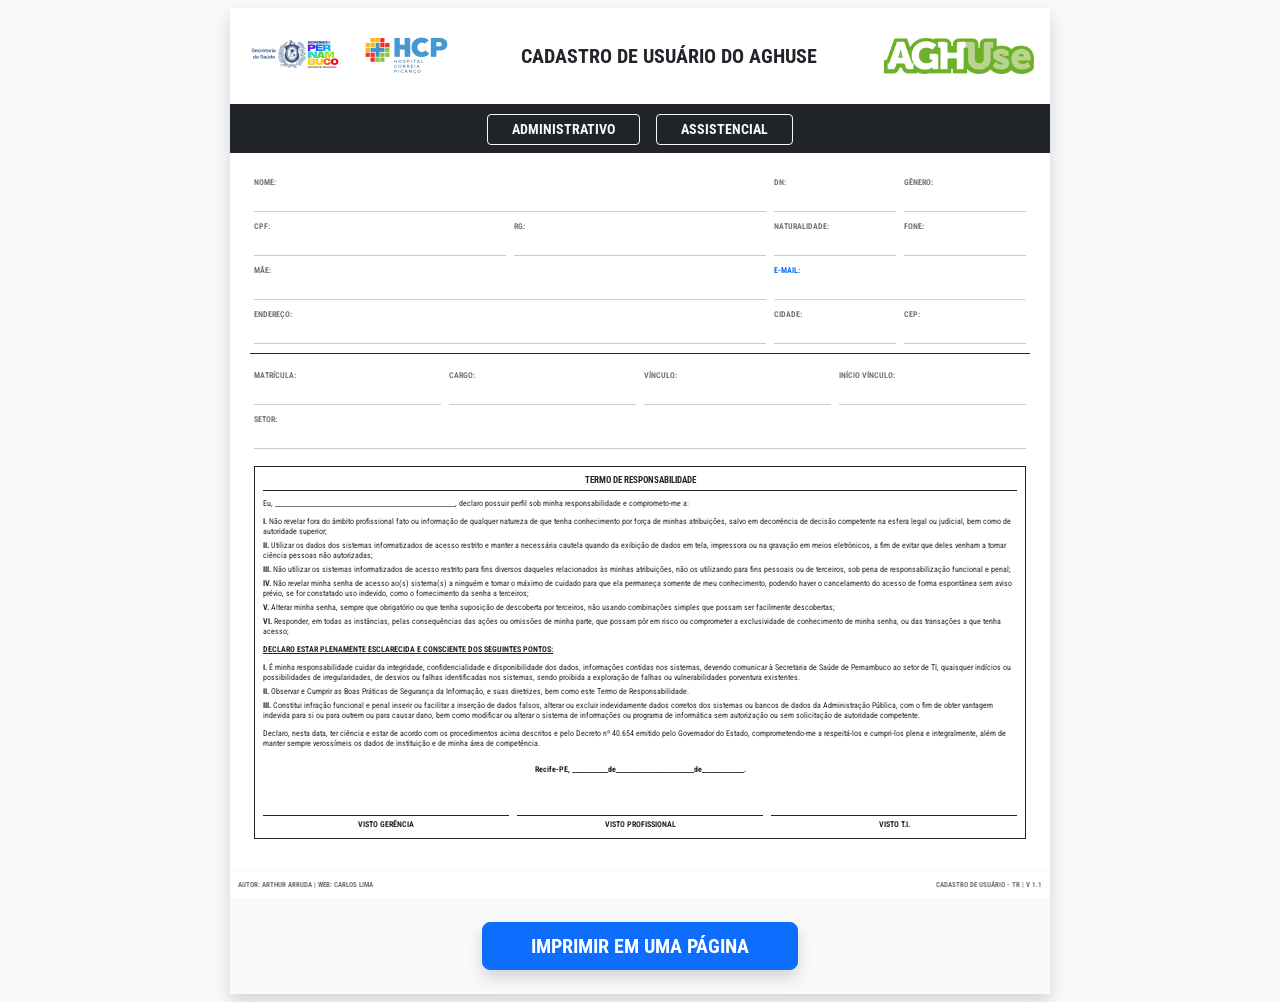
<file: cadastro_aghuse/cadastro.html>
<!DOCTYPE html>
<html lang="pt-br">
<head>
    <meta charset="UTF-8">
    <meta name="viewport" content="width=device-width, initial-scale=1.0">
    <title>HCP - Formulário Unificado AGHUse</title>
    <link href="https://cdn.jsdelivr.net/npm/bootstrap@5.3.3/dist/css/bootstrap.min.css" rel="stylesheet">
    <style>
        @import url('https://fonts.googleapis.com/css2?family=Roboto+Condensed:wght@400;700&display=swap');
        
        body { 
            font-family: 'Roboto Condensed', sans-serif; 
        }
        
        /* Classes personalizadas para manter a densidade do formulário e otimização A4 */
        .text-tiny { font-size: 8px !important; }
        .text-sub { font-size: 9px !important; }
        .text-footer { font-size: 7px !important; }
        
        .input-line { 
            border: none; 
            border-bottom: 1px solid #ccc; 
            padding: 1px; 
            width: 100%; 
            font-size: 10px; 
            text-transform: uppercase; 
            background-color: transparent;
        }
        .input-line:focus {
            outline: none;
            border-bottom: 1px solid #0d6efd;
        }

        @media print {
            @page { size: A4; margin: 0.4cm; }
            body { background: white; padding: 0; }
            .container-main { box-shadow: none !important; border: 1px solid #000 !important; width: 100% !important; margin: 0 !important; }
            input { border-bottom: 1px solid #000 !important; }
            form { page-break-inside: avoid; }
        }
    </style>
</head>
<body class="bg-light p-2">

    <div class="container-main bg-white shadow mx-auto" style="max-width: 820px;">
        
        <header class="p-3 border-bottom border-2 border-dark bg-white">
            <div class="d-flex align-items-center justify-content-between flex-wrap gap-2">
                <div class="d-flex align-items-center gap-3">
                    <img src="saude_fundoquadriculado.png" alt="Saúde fundo quadriculado" class="img-fluid" style="height: 64px; object-fit: contain;" />
                    <img src="hcp.png" alt="hospital correia picanço" class="img-fluid" style="height: 64px; object-fit: contain;" />
                </div>
                <h1 class="text-center fs-5 fw-bold text-uppercase m-0 flex-grow-1">Cadastro de Usuário do AGHUse</h1>
                <div class="text-end">
                    <img src="aghuse_semfundo.png" alt="aghuse logotipo" class="img-fluid" style="height: 36px; object-fit: contain;" />
                </div>
            </div>
        </header>

        <div class="d-print-none bg-dark p-2 d-flex gap-3 justify-content-center">
            <button type="button" onclick="mudarPerfil('admin')" class="btn btn-outline-light btn-sm fw-bold text-uppercase px-4">ADMINISTRATIVO</button>
            <button type="button" onclick="mudarPerfil('assist')" class="btn btn-outline-light btn-sm fw-bold text-uppercase px-4">ASSISTENCIAL</button>
        </div>

        <form class="p-4">
            <div class="row g-2 mb-3">
                <div class="col-12 col-md-8">
                    <label class="d-block text-tiny fw-bold text-uppercase text-secondary m-0">Nome:</label>
                    <input type="text" class="input-line">
                </div>
                <div class="col-6 col-md-2">
                    <label class="d-block text-tiny fw-bold text-uppercase text-secondary m-0">DN:</label>
                    <input type="text" class="input-line">
                </div>
                <div class="col-6 col-md-2">
                    <label class="d-block text-tiny fw-bold text-uppercase text-secondary m-0">Gênero:</label>
                    <input type="text" class="input-line">
                </div>

                <div class="col-12 col-sm-6 col-md-4">
                    <label class="d-block text-tiny fw-bold text-uppercase text-secondary m-0">CPF:</label>
                    <input type="text" class="input-line">
                </div>
                <div class="col-12 col-sm-6 col-md-4">
                    <label class="d-block text-tiny fw-bold text-uppercase text-secondary m-0">RG:</label>
                    <input type="text" class="input-line">
                </div>
                <div class="col-6 col-md-2">
                    <label class="d-block text-tiny fw-bold text-uppercase text-secondary m-0">Naturalidade:</label>
                    <input type="text" class="input-line">
                </div>
                <div class="col-6 col-md-2">
                    <label class="d-block text-tiny fw-bold text-uppercase text-secondary m-0">Fone:</label>
                    <input type="text" class="input-line">
                </div>

                <div class="col-12 col-md-8">
                    <label class="d-block text-tiny fw-bold text-uppercase text-secondary m-0">Mãe:</label>
                    <input type="text" class="input-line">
                </div>
                <div class="col-12 col-md-4">
                    <label class="d-block text-tiny fw-bold text-uppercase text-primary m-0">E-mail:</label>
                    <input type="email" class="input-line border-primary border-opacity-25">
                </div>             

                <div class="col-12 col-md-8">
                    <label class="d-block text-tiny fw-bold text-uppercase text-secondary m-0">Endereço:</label>
                    <input type="text" class="input-line">
                </div>
                <div class="col-6 col-md-2">
                    <label class="d-block text-tiny fw-bold text-uppercase text-secondary m-0">Cidade:</label>
                    <input type="text" class="input-line">
                </div>
                <div class="col-6 col-md-2">
                    <label class="d-block text-tiny fw-bold text-uppercase text-secondary m-0">CEP:</label>
                    <input type="text" class="input-line">
                </div>
            </div>

            <div class="border-top border-dark pt-2 row g-2 mb-3">
                <div class="col-12 col-sm-6 col-md-3">
                    <label class="d-block text-tiny fw-bold text-uppercase text-secondary m-0">Matrícula:</label>
                    <input type="text" class="input-line">
                </div>
                <div class="col-12 col-sm-6 col-md-3">
                    <label class="d-block text-tiny fw-bold text-uppercase text-secondary m-0">Cargo:</label>
                    <input type="text" class="input-line">
                </div>
                <div class="col-12 col-sm-6 col-md-3">
                    <label class="d-block text-tiny fw-bold text-uppercase text-secondary m-0">Vínculo:</label>
                    <input type="text" class="input-line">
                </div>
                <div class="col-12 col-sm-6 col-md-3">
                    <label class="d-block text-tiny fw-bold text-uppercase text-secondary m-0">Início Vínculo:</label>
                    <input type="text" class="input-line">
                </div>
                <div class="col-12">
                    <label class="d-block text-tiny fw-bold text-uppercase text-secondary m-0">Setor:</label>
                    <input type="text" class="input-line">
                </div>
            </div>

            <div id="assist-fields" class="d-none border-top border-primary bg-light p-2 row g-2 mb-3">
                <div class="col-12 col-md-4">
                    <label class="d-block text-tiny fw-bold text-uppercase text-primary m-0">Nº Conselho:</label>
                    <input type="text" class="input-line border-primary border-opacity-25">
                </div>
                <div class="col-6 col-md-4">
                    <label class="d-block text-tiny fw-bold text-uppercase text-primary m-0">Data Início:</label>
                    <input type="text" class="input-line border-primary border-opacity-25">
                </div>
                <div class="col-6 col-md-4">
                    <label class="d-block text-tiny fw-bold text-uppercase text-primary m-0">Data Fim:</label>
                    <input type="text" class="input-line border-primary border-opacity-25">
                </div>
                <div class="col-12 col-md-4">
                    <label class="d-block text-tiny fw-bold text-uppercase text-primary m-0">Grau Instrução:</label>
                    <input type="text" class="input-line border-primary border-opacity-25">
                </div>
                <div class="col-12 col-md-8">
                    <label class="d-block text-tiny fw-bold text-uppercase text-primary m-0">Curso / Instituição:</label>
                    <input type="text" class="input-line border-primary border-opacity-25">
                </div>
            </div>

            <div class="border border-dark p-2 bg-white mb-2">
                <h4 class="text-sub fw-bold text-uppercase text-center border-bottom border-dark pb-1 mb-2">Termo de Responsabilidade</h4>
                <div class="text-tiny text-justify lh-sm">
                    <p class="mb-2">Eu, ____________________________________________________________, declaro possuir perfil sob minha responsabilidade e comprometo-me a:</p>
                    <p class="mb-1"><strong>I.</strong> Não revelar fora do âmbito profissional fato ou informação de qualquer natureza de que tenha conhecimento por força de minhas atribuições, salvo em decorrência de decisão competente na esfera legal ou judicial, bem como de autoridade superior;</p>
                    <p class="mb-1"><strong>II.</strong> Utilizar os dados dos sistemas informatizados de acesso restrito e manter a necessária cautela quando da exibição de dados em tela, impressora ou na gravação em meios eletrônicos, a fim de evitar que deles venham a tomar ciência pessoas não autorizadas;</p>
                    <p class="mb-1"><strong>III.</strong> Não utilizar os sistemas informatizados de acesso restrito para fins diversos daqueles relacionados às minhas atribuições, não os utilizando para fins pessoais ou de terceiros, sob pena de responsabilização funcional e penal;</p>
                    <p class="mb-1"><strong>IV.</strong> Não revelar minha senha de acesso ao(s) sistema(s) a ninguém e tomar o máximo de cuidado para que ela permaneça somente de meu conhecimento, podendo haver o cancelamento do acesso de forma espontânea sem aviso prévio, se for constatado uso indevido, como o fornecimento da senha a terceiros;</p>
                    <p class="mb-1"><strong>V.</strong> Alterar minha senha, sempre que obrigatório ou que tenha suposição de descoberta por terceiros, não usando combinações simples que possam ser facilmente descobertas;</p>
                    <p class="mb-2"><strong>VI.</strong> Responder, em todas as instâncias, pelas consequências das ações ou omissões de minha parte, que possam pôr em risco ou comprometer a exclusividade de conhecimento de minha senha, ou das transações a que tenha acesso;</p>
                    
                    <p class="fw-bold text-decoration-underline text-uppercase mb-2">DECLARO ESTAR PLENAMENTE ESCLARECIDA E CONSCIENTE DOS SEGUINTES PONTOS:</p>
                    <p class="mb-1"><strong>I.</strong> É minha responsabilidade cuidar da integridade, confidencialidade e disponibilidade dos dados, informações contidas nos sistemas, devendo comunicar à Secretaria de Saúde de Pernambuco ao setor de TI, quaisquer indícios ou possibilidades de irregularidades, de desvios ou falhas identificadas nos sistemas, sendo proibida a exploração de falhas ou vulnerabilidades porventura existentes.</p>
                    <p class="mb-1"><strong>II.</strong> Observar e Cumprir as Boas Práticas de Segurança da Informação, e suas diretrizes, bem como este Termo de Responsabilidade.</p>
                    <p class="mb-2"><strong>III.</strong> Constitui infração funcional e penal inserir ou facilitar a inserção de dados falsos, alterar ou excluir indevidamente dados corretos dos sistemas ou bancos de dados da Administração Pública, com o fim de obter vantagem indevida para si ou para outrem ou para causar dano, bem como modificar ou alterar o sistema de informações ou programa de informática sem autorização ou sem solicitação de autoridade competente.</p>
                    
                    <p class="mb-3">Declaro, nesta data, ter ciência e estar de acordo com os procedimentos acima descritos e pelo Decreto nº 40.654 emitido pelo Governador do Estado, comprometendo-me a respeitá-los e cumpri-los plena e integralmente, além de manter sempre verossímeis os dados de instituição e de minha área de competência.</p>
                    
                    <p class="text-tiny fw-bold text-center mb-4">Recife-PE, ____________de__________________________de______________.</p>
                    
                    <div class="row text-center pt-3 g-2">
                        <div class="col-4">
                            <div class="border-top border-dark pt-1"><span class="text-tiny fw-bold text-uppercase">Visto Gerência</span></div>
                        </div>
                        <div class="col-4">
                            <div class="border-top border-dark pt-1"><span class="text-tiny fw-bold text-uppercase">Visto Profissional</span></div>
                        </div>
                        <div class="col-4">
                            <div class="border-top border-dark pt-1"><span class="text-tiny fw-bold text-uppercase">Visto T.I.</span></div>
                        </div>
                    </div>
                </div>
            </div>
        </form>

        <footer class="p-2 border-top border-light d-flex justify-content-between text-footer fw-bold text-secondary text-uppercase">
            <span>AUTOR: ARTHUR ARRUDA | WEB: CARLOS LIMA</span>
            <span>Cadastro de Usuário - TR | V 1.1</span>
        </footer>

        <div class="d-print-none p-4 bg-light d-flex justify-content-center">
            <button type="button" onclick="window.print()" class="btn btn-primary btn-lg fw-bold px-5 shadow">IMPRIMIR EM UMA PÁGINA</button>
        </div>
    </div>

    <script src="https://cdn.jsdelivr.net/npm/bootstrap@5.3.3/dist/js/bootstrap.bundle.min.js"></script>
    <script>
        function mudarPerfil(tipo) {
            const assistFields = document.getElementById('assist-fields');
            if(tipo === 'assist') {
                assistFields.classList.remove('d-none');
            } else {
                assistFields.classList.add('d-none');
            }
        }
    </script>
</body>
</html>
</file>
